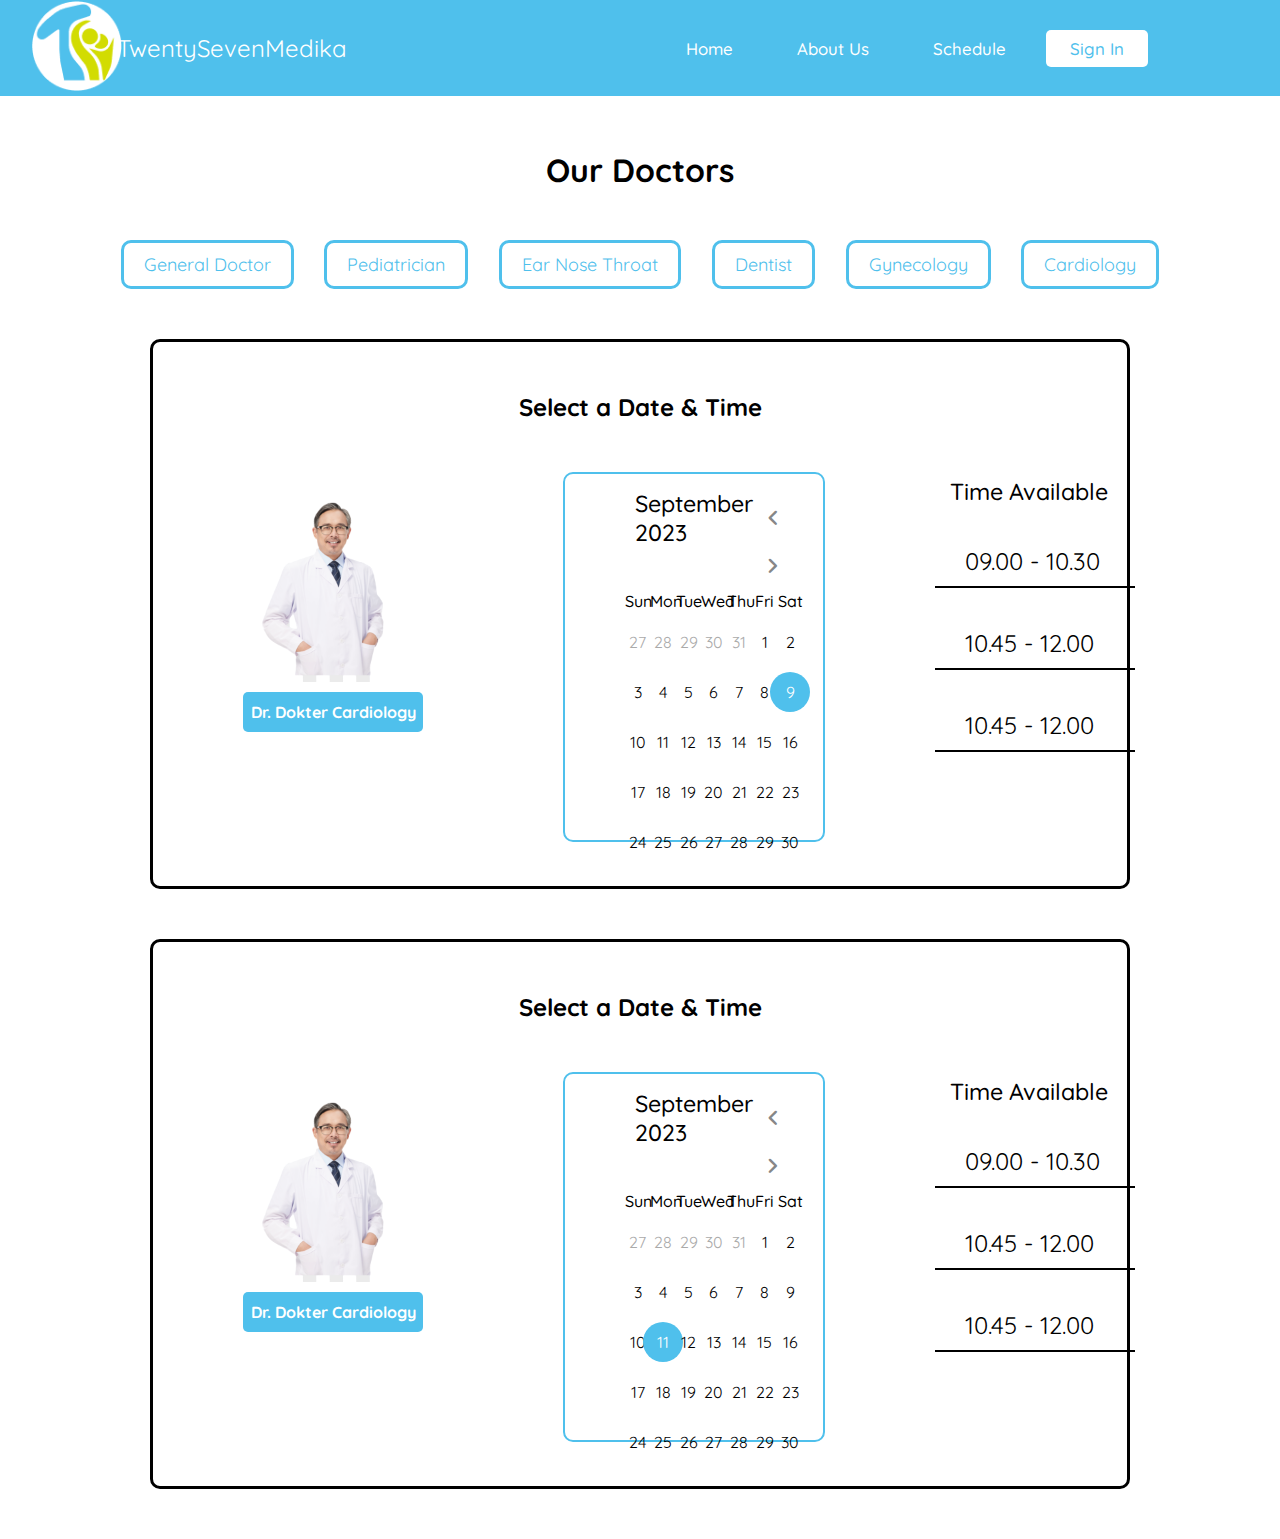
<file: page-dua-belum-responsive/page-dua-cardiology.html>
<!DOCTYPE html>
<html lang="en">
  <head>
    <meta charset="UTF-8" />
    <meta name="viewport" content="width=device-width, initial-scale=1.0" />
    <title>Twenty Seven Medika</title>
    <link rel="stylesheet" href="css/style.css" />
    <link rel="stylesheet" href="https://fonts.googleapis.com/css2?family=Material+Symbols+Rounded:opsz,wght,FILL,GRAD@20..48,100..700,0..1,-50..200" />
    <link rel="icon" href="assets/icon-web.ico" />
  </head>
  <body>
    <header class="navbar-container">
      <div class="logo">
        <img src="assets/logo-twentysevenmedika.png" alt="Dicoding Indonesia" />
      </div>
      <div class="nama-company">
        <p class="paragraf-nama">TwentySevenMedika</p>
      </div>
      <nav class="nav-list">
        <ul>
          <li><a href="page-dua-general-doctor.html">Home</a></li>
          <li><a href="#">About Us</a></li>
          <li><a href="#">Schedule</a></li>
          <li><a href="#" class="masuk">Sign In</a></li>
        </ul>
      </nav>
    </header>

    <main class="main-content">
      <h1 class="dokter-kita">Our Doctors</h1>
      <div class="kategori-dokter">
        <ul class="styling-kategori-dokter">
          <li class="tambah-border">
            <a href="page-dua-general-doctor.html">General Doctor</a>
          </li>
          <li class="tambah-border">
            <a href="page-dua-pediatrician.html">Pediatrician</a>
          </li>
          <li class="tambah-border">
            <a href="page-dua-ear-nose-throat.html"> Ear Nose Throat </a>
          </li>
          <li class="tambah-border">
            <a href="page-dua-dentist.html"> Dentist </a>
          </li>
          <li class="tambah-border">
            <a href="page-dua-gynecology.html"> Gynecology </a>
          </li>
          <li class="tambah-border">
            <a href="page-dua-cardiology.html"> Cardiology </a>
          </li>
        </ul>
      </div>
      <div class="kalender">
        <div class="content-satu">
          <h2 class="tanggal-waktu-pertama">Select a Date & Time</h2>
          <div class="content-satu">
            <div class="pic-name-dokter">
              <div class="only-pic-name">
                <img class="ukuran-dokter-satu" src="assets/dokter-cardiology.png" alt="dokter dokter" />
                <span class="nama-dokter-satu"> Dr. Dokter Cardiology </span>
              </div>
              <div class="wrapper">
                <header>
                  <p class="current-date">September 2023</p>
                  <div class="icons">
                    <span class="material-symbols-rounded">chevron_left</span>
                    <span class="material-symbols-rounded">chevron_right</span>
                  </div>
                </header>
                <div class="calendar">
                  <ul class="weeks">
                    <li>Sun</li>
                    <li>Mon</li>
                    <li>Tue</li>
                    <li>Wed</li>
                    <li>Thu</li>
                    <li>Fri</li>
                    <li>Sat</li>
                  </ul>
                  <ul class="days">
                    <li class="inactive">27</li>
                    <li class="inactive">28</li>
                    <li class="inactive">29</li>
                    <li class="inactive">30</li>
                    <li class="inactive">31</li>
                    <li>1</li>
                    <li>2</li>
                    <li>3</li>
                    <li>4</li>
                    <li>5</li>
                    <li>6</li>
                    <li>7</li>
                    <li>8</li>
                    <li class="active">9</li>
                    <li>10</li>
                    <li>11</li>
                    <li>12</li>
                    <li>13</li>
                    <li>14</li>
                    <li>15</li>
                    <li>16</li>
                    <li>17</li>
                    <li>18</li>
                    <li>19</li>
                    <li>20</li>
                    <li>21</li>
                    <li>22</li>
                    <li>23</li>
                    <li>24</li>
                    <li>25</li>
                    <li>26</li>
                    <li>27</li>
                    <li>28</li>
                    <li>29</li>
                    <li>30</li>
                  </ul>
                </div>
              </div>
              <div class="list-time-available">
                <header>
                  <p class="title-time-available">Time Available</p>
                </header>
                <ul class="list-time-ready">
                  <li class="list-time-alignment">
                    <a href="#">09.00 - 10.30</a>
                    <span class="garis-bawah-available"></span>
                  </li>
                  <li class="list-time-alignment">
                    <a href="#">10.45 - 12.00</a>
                    <span class="garis-bawah-available"></span>
                  </li>
                  <li class="list-time-alignment">
                    <a href="#">10.45 - 12.00</a>
                    <span class="garis-bawah-available"></span>
                  </li>
                </ul>
              </div>
            </div>
          </div>
        </div>
      </div>
      <div class="kalender">
        <div class="content-satu">
          <h2 class="tanggal-waktu-pertama">Select a Date & Time</h2>
          <div class="content-satu">
            <div class="pic-name-dokter">
              <div class="only-pic-name">
                <img class="ukuran-dokter-satu" src="assets/dokter-cardiology.png" alt="dokter dokter" />
                <span class="nama-dokter-satu"> Dr. Dokter Cardiology </span>
              </div>
              <div class="wrapper">
                <header>
                  <p class="current-date">September 2023</p>
                  <div class="icons">
                    <span class="material-symbols-rounded">chevron_left</span>
                    <span class="material-symbols-rounded">chevron_right</span>
                  </div>
                </header>
                <div class="calendar">
                  <ul class="weeks">
                    <li>Sun</li>
                    <li>Mon</li>
                    <li>Tue</li>
                    <li>Wed</li>
                    <li>Thu</li>
                    <li>Fri</li>
                    <li>Sat</li>
                  </ul>
                  <ul class="days">
                    <li class="inactive">27</li>
                    <li class="inactive">28</li>
                    <li class="inactive">29</li>
                    <li class="inactive">30</li>
                    <li class="inactive">31</li>
                    <li>1</li>
                    <li>2</li>
                    <li>3</li>
                    <li>4</li>
                    <li>5</li>
                    <li>6</li>
                    <li>7</li>
                    <li>8</li>
                    <li>9</li>
                    <li>10</li>
                    <li class="active">11</li>
                    <li>12</li>
                    <li>13</li>
                    <li>14</li>
                    <li>15</li>
                    <li>16</li>
                    <li>17</li>
                    <li>18</li>
                    <li>19</li>
                    <li>20</li>
                    <li>21</li>
                    <li>22</li>
                    <li>23</li>
                    <li>24</li>
                    <li>25</li>
                    <li>26</li>
                    <li>27</li>
                    <li>28</li>
                    <li>29</li>
                    <li>30</li>
                  </ul>
                </div>
              </div>
              <div class="list-time-available">
                <header>
                  <p class="title-time-available">Time Available</p>
                </header>
                <ul class="list-time-ready">
                  <li class="list-time-alignment">
                    <a href="#">09.00 - 10.30</a>
                    <span class="garis-bawah-available"></span>
                  </li>
                  <li class="list-time-alignment">
                    <a href="#">10.45 - 12.00</a>
                    <span class="garis-bawah-available"></span>
                  </li>
                  <li class="list-time-alignment">
                    <a href="#">10.45 - 12.00</a>
                    <span class="garis-bawah-available"></span>
                  </li>
                </ul>
              </div>
            </div>
          </div>
        </div>
      </div>
    </main>
    <!-- <script src="js/script.js"></script> -->
  </body>
</html>
</file>
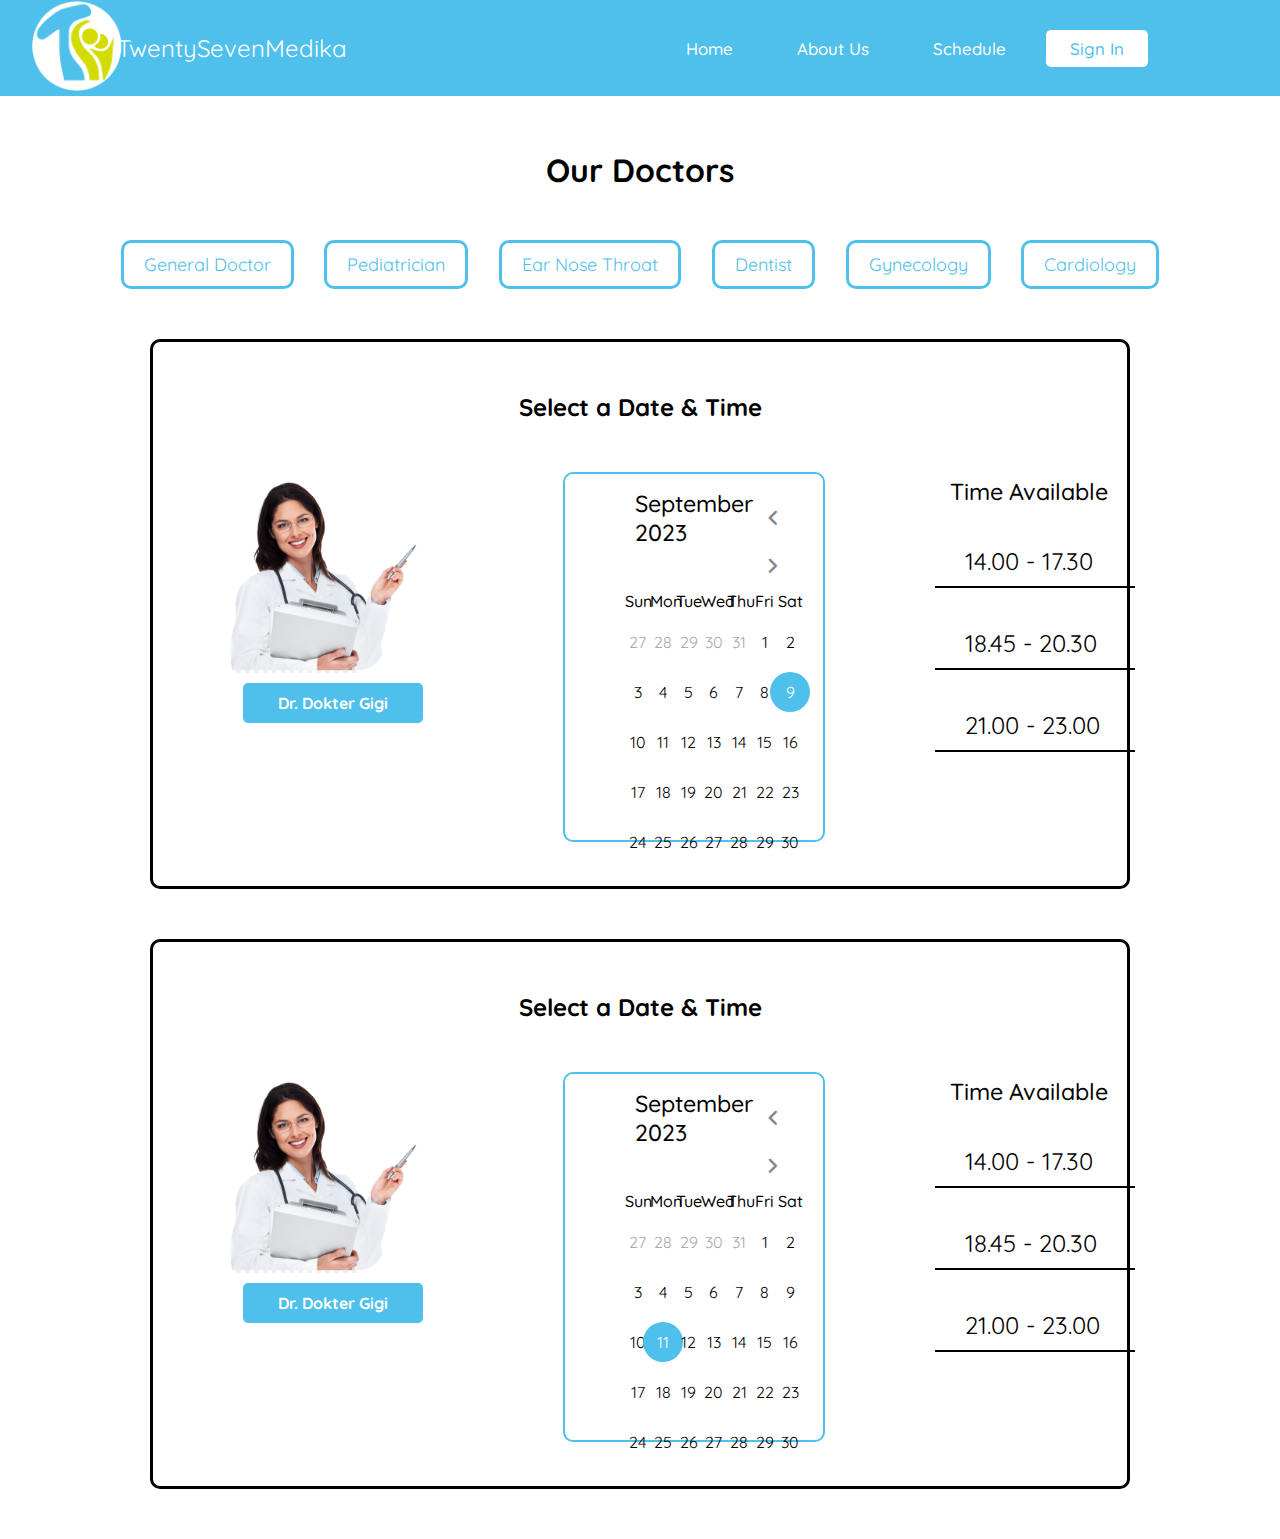
<file: page-dua-belum-responsive/page-dua-dentist.html>
<!DOCTYPE html>
<html lang="en">
  <head>
    <meta charset="UTF-8" />
    <meta name="viewport" content="width=device-width, initial-scale=1.0" />
    <title>Twenty Seven Medika</title>
    <link rel="stylesheet" href="css/style.css" />
    <link rel="stylesheet" href="https://fonts.googleapis.com/css2?family=Material+Symbols+Rounded:opsz,wght,FILL,GRAD@20..48,100..700,0..1,-50..200" />
    <link rel="icon" href="assets/icon-web.ico" />
  </head>
  <body>
    <header class="navbar-container">
      <div class="logo">
        <img src="assets/logo-twentysevenmedika.png" alt="Dicoding Indonesia" />
      </div>
      <div class="nama-company">
        <p class="paragraf-nama">TwentySevenMedika</p>
      </div>
      <nav class="nav-list">
        <ul>
          <li><a href="page-dua-general-doctor.html">Home</a></li>
          <li><a href="#">About Us</a></li>
          <li><a href="#">Schedule</a></li>
          <li><a href="#" class="masuk">Sign In</a></li>
        </ul>
      </nav>
    </header>

    <main class="main-content">
      <h1 class="dokter-kita">Our Doctors</h1>
      <div class="kategori-dokter">
        <ul class="styling-kategori-dokter">
          <li class="tambah-border">
            <a href="page-dua-general-doctor.html">General Doctor</a>
          </li>
          <li class="tambah-border">
            <a href="page-dua-pediatrician.html">Pediatrician</a>
          </li>
          <li class="tambah-border">
            <a href="page-dua-ear-nose-throat.html"> Ear Nose Throat </a>
          </li>
          <li class="tambah-border">
            <a href="page-dua-dentist.html"> Dentist </a>
          </li>
          <li class="tambah-border">
            <a href="page-dua-gynecology.html"> Gynecology </a>
          </li>
          <li class="tambah-border">
            <a href="page-dua-cardiology.html"> Cardiology </a>
          </li>
        </ul>
      </div>
      <div class="kalender">
        <div class="content-satu">
          <h2 class="tanggal-waktu-pertama">Select a Date & Time</h2>
          <div class="content-satu">
            <div class="pic-name-dokter">
              <div class="only-pic-name">
                <img class="ukuran-dokter-satu" src="assets/dokter-dentist.png" alt="dokter dokter" />
                <span class="nama-dokter-satu"> Dr. Dokter Gigi </span>
              </div>
              <div class="wrapper">
                <header>
                  <p class="current-date">September 2023</p>
                  <div class="icons">
                    <span class="material-symbols-rounded">chevron_left</span>
                    <span class="material-symbols-rounded">chevron_right</span>
                  </div>
                </header>
                <div class="calendar">
                  <ul class="weeks">
                    <li>Sun</li>
                    <li>Mon</li>
                    <li>Tue</li>
                    <li>Wed</li>
                    <li>Thu</li>
                    <li>Fri</li>
                    <li>Sat</li>
                  </ul>
                  <ul class="days">
                    <li class="inactive">27</li>
                    <li class="inactive">28</li>
                    <li class="inactive">29</li>
                    <li class="inactive">30</li>
                    <li class="inactive">31</li>
                    <li>1</li>
                    <li>2</li>
                    <li>3</li>
                    <li>4</li>
                    <li>5</li>
                    <li>6</li>
                    <li>7</li>
                    <li>8</li>
                    <li class="active">9</li>
                    <li>10</li>
                    <li>11</li>
                    <li>12</li>
                    <li>13</li>
                    <li>14</li>
                    <li>15</li>
                    <li>16</li>
                    <li>17</li>
                    <li>18</li>
                    <li>19</li>
                    <li>20</li>
                    <li>21</li>
                    <li>22</li>
                    <li>23</li>
                    <li>24</li>
                    <li>25</li>
                    <li>26</li>
                    <li>27</li>
                    <li>28</li>
                    <li>29</li>
                    <li>30</li>
                  </ul>
                </div>
              </div>
              <div class="list-time-available">
                <header>
                  <p class="title-time-available">Time Available</p>
                </header>
                <ul class="list-time-ready">
                  <li class="list-time-alignment">
                    <a href="#">14.00 - 17.30</a>
                    <span class="garis-bawah-available"></span>
                  </li>
                  <li class="list-time-alignment">
                    <a href="#">18.45 - 20.30</a>
                    <span class="garis-bawah-available"></span>
                  </li>
                  <li class="list-time-alignment">
                    <a href="#">21.00 - 23.00</a>
                    <span class="garis-bawah-available"></span>
                  </li>
                </ul>
              </div>
            </div>
          </div>
        </div>
      </div>
      <div class="kalender">
        <div class="content-satu">
          <h2 class="tanggal-waktu-pertama">Select a Date & Time</h2>
          <div class="content-satu">
            <div class="pic-name-dokter">
              <div class="only-pic-name">
                <img class="ukuran-dokter-satu" src="assets/dokter-dentist.png" alt="dokter dokter" />
                <span class="nama-dokter-satu"> Dr. Dokter Gigi </span>
              </div>
              <div class="wrapper">
                <header>
                  <p class="current-date">September 2023</p>
                  <div class="icons">
                    <span class="material-symbols-rounded">chevron_left</span>
                    <span class="material-symbols-rounded">chevron_right</span>
                  </div>
                </header>
                <div class="calendar">
                  <ul class="weeks">
                    <li>Sun</li>
                    <li>Mon</li>
                    <li>Tue</li>
                    <li>Wed</li>
                    <li>Thu</li>
                    <li>Fri</li>
                    <li>Sat</li>
                  </ul>
                  <ul class="days">
                    <li class="inactive">27</li>
                    <li class="inactive">28</li>
                    <li class="inactive">29</li>
                    <li class="inactive">30</li>
                    <li class="inactive">31</li>
                    <li>1</li>
                    <li>2</li>
                    <li>3</li>
                    <li>4</li>
                    <li>5</li>
                    <li>6</li>
                    <li>7</li>
                    <li>8</li>
                    <li>9</li>
                    <li>10</li>
                    <li class="active">11</li>
                    <li>12</li>
                    <li>13</li>
                    <li>14</li>
                    <li>15</li>
                    <li>16</li>
                    <li>17</li>
                    <li>18</li>
                    <li>19</li>
                    <li>20</li>
                    <li>21</li>
                    <li>22</li>
                    <li>23</li>
                    <li>24</li>
                    <li>25</li>
                    <li>26</li>
                    <li>27</li>
                    <li>28</li>
                    <li>29</li>
                    <li>30</li>
                  </ul>
                </div>
              </div>
              <div class="list-time-available">
                <header>
                  <p class="title-time-available">Time Available</p>
                </header>
                <ul class="list-time-ready">
                  <li class="list-time-alignment">
                    <a href="#">14.00 - 17.30</a>
                    <span class="garis-bawah-available"></span>
                  </li>
                  <li class="list-time-alignment">
                    <a href="#">18.45 - 20.30</a>
                    <span class="garis-bawah-available"></span>
                  </li>
                  <li class="list-time-alignment">
                    <a href="#">21.00 - 23.00</a>
                    <span class="garis-bawah-available"></span>
                  </li>
                </ul>
              </div>
            </div>
          </div>
        </div>
      </div>
    </main>
    <!-- <script src="js/script.js"></script> -->
  </body>
</html>
</file>
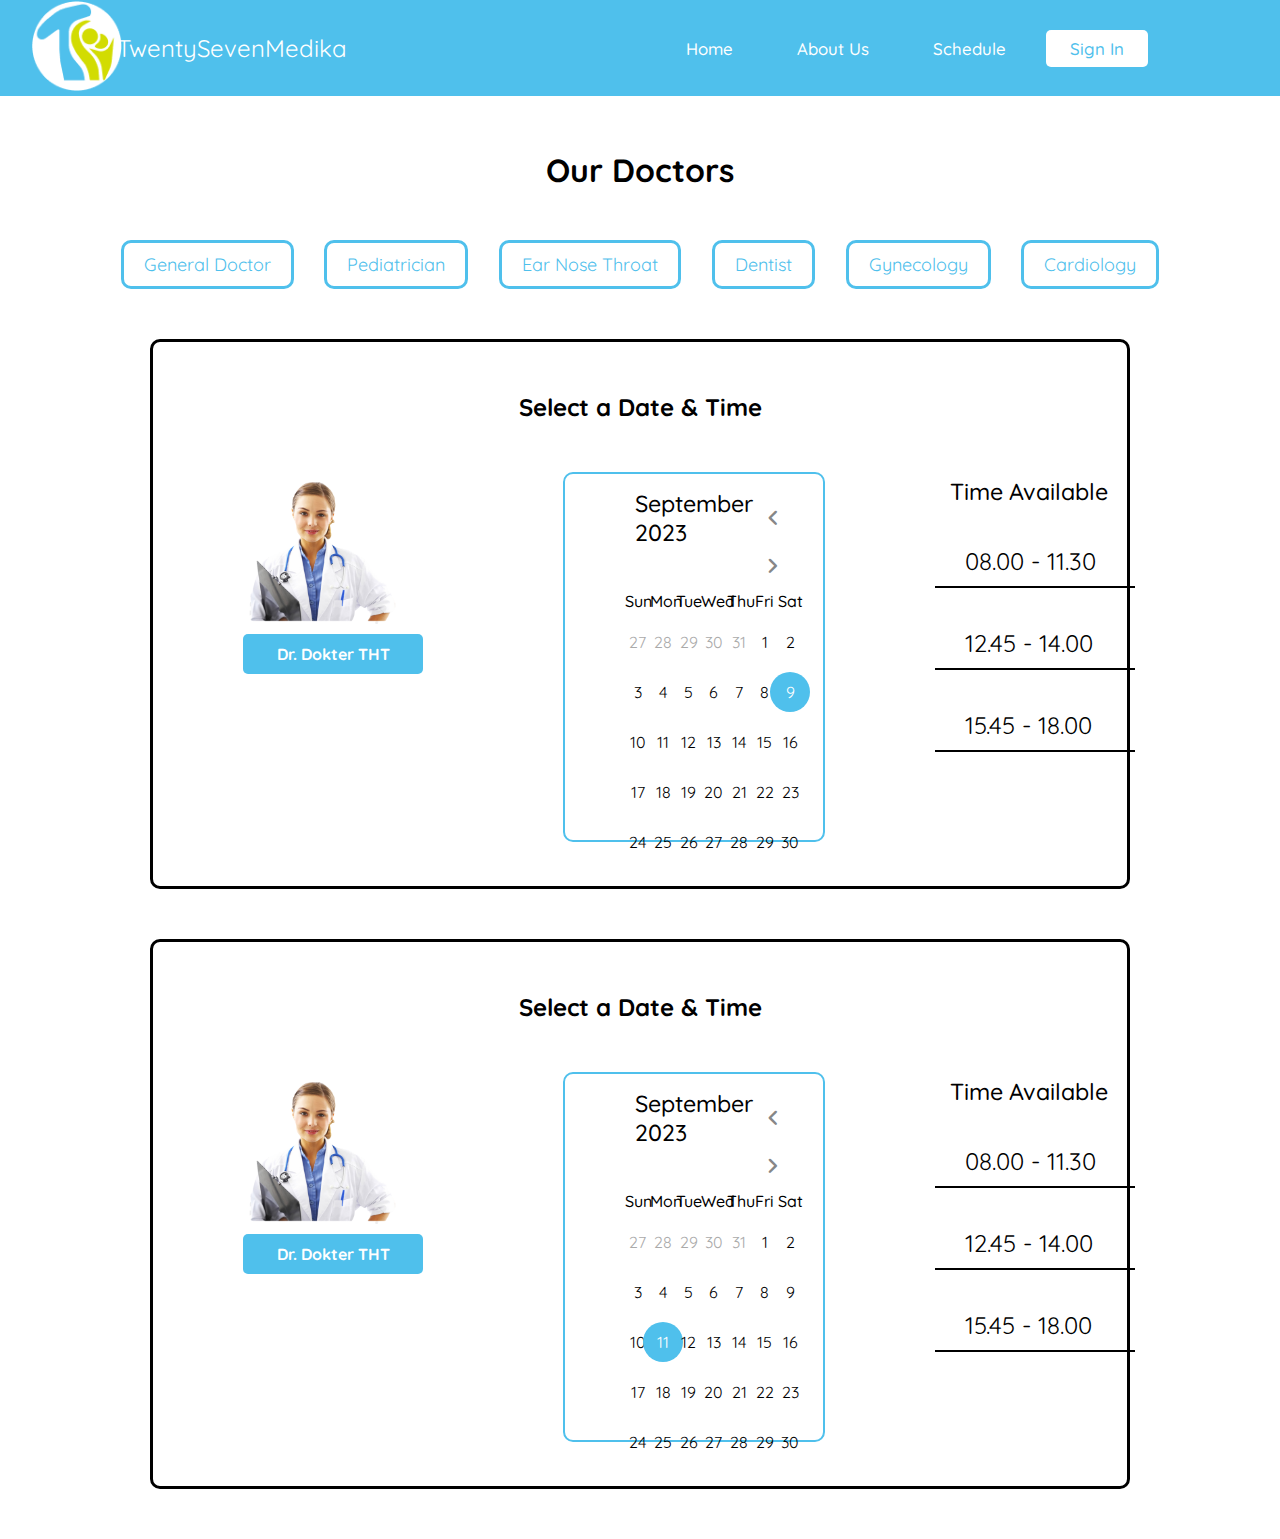
<file: page-dua-belum-responsive/page-dua-ear-nose-throat.html>
<!DOCTYPE html>
<html lang="en">
  <head>
    <meta charset="UTF-8" />
    <meta name="viewport" content="width=device-width, initial-scale=1.0" />
    <title>Twenty Seven Medika</title>
    <link rel="stylesheet" href="css/style.css" />
    <link rel="stylesheet" href="https://fonts.googleapis.com/css2?family=Material+Symbols+Rounded:opsz,wght,FILL,GRAD@20..48,100..700,0..1,-50..200" />
    <link rel="icon" href="assets/icon-web.ico" />
  </head>
  <body>
    <header class="navbar-container">
      <div class="logo">
        <img src="assets/logo-twentysevenmedika.png" alt="Dicoding Indonesia" />
      </div>
      <div class="nama-company">
        <p class="paragraf-nama">TwentySevenMedika</p>
      </div>
      <nav class="nav-list">
        <ul>
          <li><a href="page-dua-general-doctor.html">Home</a></li>
          <li><a href="#">About Us</a></li>
          <li><a href="#">Schedule</a></li>
          <li><a href="#" class="masuk">Sign In</a></li>
        </ul>
      </nav>
    </header>

    <main class="main-content">
      <h1 class="dokter-kita">Our Doctors</h1>
      <div class="kategori-dokter">
        <ul class="styling-kategori-dokter">
          <li class="tambah-border">
            <a href="page-dua-general-doctor.html">General Doctor</a>
          </li>
          <li class="tambah-border">
            <a href="page-dua-pediatrician.html">Pediatrician</a>
          </li>
          <li class="tambah-border">
            <a href="page-dua-ear-nose-throat.html"> Ear Nose Throat </a>
          </li>
          <li class="tambah-border">
            <a href="page-dua-dentist.html"> Dentist </a>
          </li>
          <li class="tambah-border">
            <a href="page-dua-gynecology.html"> Gynecology </a>
          </li>
          <li class="tambah-border">
            <a href="page-dua-cardiology.html"> Cardiology </a>
          </li>
        </ul>
      </div>
      <div class="kalender">
        <div class="content-satu">
          <h2 class="tanggal-waktu-pertama">Select a Date & Time</h2>
          <div class="content-satu">
            <div class="pic-name-dokter">
              <div class="only-pic-name">
                <img class="ukuran-dokter-satu" src="assets/keperluan-dokter-ear-nose-throat.png" alt="dokter dokter" />
                <span class="nama-dokter-satu"> Dr. Dokter THT </span>
              </div>
              <div class="wrapper">
                <header>
                  <p class="current-date">September 2023</p>
                  <div class="icons">
                    <span class="material-symbols-rounded">chevron_left</span>
                    <span class="material-symbols-rounded">chevron_right</span>
                  </div>
                </header>
                <div class="calendar">
                  <ul class="weeks">
                    <li>Sun</li>
                    <li>Mon</li>
                    <li>Tue</li>
                    <li>Wed</li>
                    <li>Thu</li>
                    <li>Fri</li>
                    <li>Sat</li>
                  </ul>
                  <ul class="days">
                    <li class="inactive">27</li>
                    <li class="inactive">28</li>
                    <li class="inactive">29</li>
                    <li class="inactive">30</li>
                    <li class="inactive">31</li>
                    <li>1</li>
                    <li>2</li>
                    <li>3</li>
                    <li>4</li>
                    <li>5</li>
                    <li>6</li>
                    <li>7</li>
                    <li>8</li>
                    <li class="active">9</li>
                    <li>10</li>
                    <li>11</li>
                    <li>12</li>
                    <li>13</li>
                    <li>14</li>
                    <li>15</li>
                    <li>16</li>
                    <li>17</li>
                    <li>18</li>
                    <li>19</li>
                    <li>20</li>
                    <li>21</li>
                    <li>22</li>
                    <li>23</li>
                    <li>24</li>
                    <li>25</li>
                    <li>26</li>
                    <li>27</li>
                    <li>28</li>
                    <li>29</li>
                    <li>30</li>
                  </ul>
                </div>
              </div>
              <div class="list-time-available">
                <header>
                  <p class="title-time-available">Time Available</p>
                </header>
                <ul class="list-time-ready">
                  <li class="list-time-alignment">
                    <a href="#">08.00 - 11.30</a>
                    <span class="garis-bawah-available"></span>
                  </li>
                  <li class="list-time-alignment">
                    <a href="#">12.45 - 14.00</a>
                    <span class="garis-bawah-available"></span>
                  </li>
                  <li class="list-time-alignment">
                    <a href="#">15.45 - 18.00</a>
                    <span class="garis-bawah-available"></span>
                  </li>
                </ul>
              </div>
            </div>
          </div>
        </div>
      </div>
      <div class="kalender">
        <div class="content-satu">
          <h2 class="tanggal-waktu-pertama">Select a Date & Time</h2>
          <div class="content-satu">
            <div class="pic-name-dokter">
              <div class="only-pic-name">
                <img class="ukuran-dokter-satu" src="assets/keperluan-dokter-ear-nose-throat.png" alt="dokter dokter" />
                <span class="nama-dokter-satu"> Dr. Dokter THT </span>
              </div>
              <div class="wrapper">
                <header>
                  <p class="current-date">September 2023</p>
                  <div class="icons">
                    <span class="material-symbols-rounded">chevron_left</span>
                    <span class="material-symbols-rounded">chevron_right</span>
                  </div>
                </header>
                <div class="calendar">
                  <ul class="weeks">
                    <li>Sun</li>
                    <li>Mon</li>
                    <li>Tue</li>
                    <li>Wed</li>
                    <li>Thu</li>
                    <li>Fri</li>
                    <li>Sat</li>
                  </ul>
                  <ul class="days">
                    <li class="inactive">27</li>
                    <li class="inactive">28</li>
                    <li class="inactive">29</li>
                    <li class="inactive">30</li>
                    <li class="inactive">31</li>
                    <li>1</li>
                    <li>2</li>
                    <li>3</li>
                    <li>4</li>
                    <li>5</li>
                    <li>6</li>
                    <li>7</li>
                    <li>8</li>
                    <li>9</li>
                    <li>10</li>
                    <li class="active">11</li>
                    <li>12</li>
                    <li>13</li>
                    <li>14</li>
                    <li>15</li>
                    <li>16</li>
                    <li>17</li>
                    <li>18</li>
                    <li>19</li>
                    <li>20</li>
                    <li>21</li>
                    <li>22</li>
                    <li>23</li>
                    <li>24</li>
                    <li>25</li>
                    <li>26</li>
                    <li>27</li>
                    <li>28</li>
                    <li>29</li>
                    <li>30</li>
                  </ul>
                </div>
              </div>
              <div class="list-time-available">
                <header>
                  <p class="title-time-available">Time Available</p>
                </header>
                <ul class="list-time-ready">
                  <li class="list-time-alignment">
                    <a href="#">08.00 - 11.30</a>
                    <span class="garis-bawah-available"></span>
                  </li>
                  <li class="list-time-alignment">
                    <a href="#">12.45 - 14.00</a>
                    <span class="garis-bawah-available"></span>
                  </li>
                  <li class="list-time-alignment">
                    <a href="#">15.45 - 18.00</a>
                    <span class="garis-bawah-available"></span>
                  </li>
                </ul>
              </div>
            </div>
          </div>
        </div>
      </div>
    </main>
    <!-- <script src="js/script.js"></script> -->
  </body>
</html>
</file>
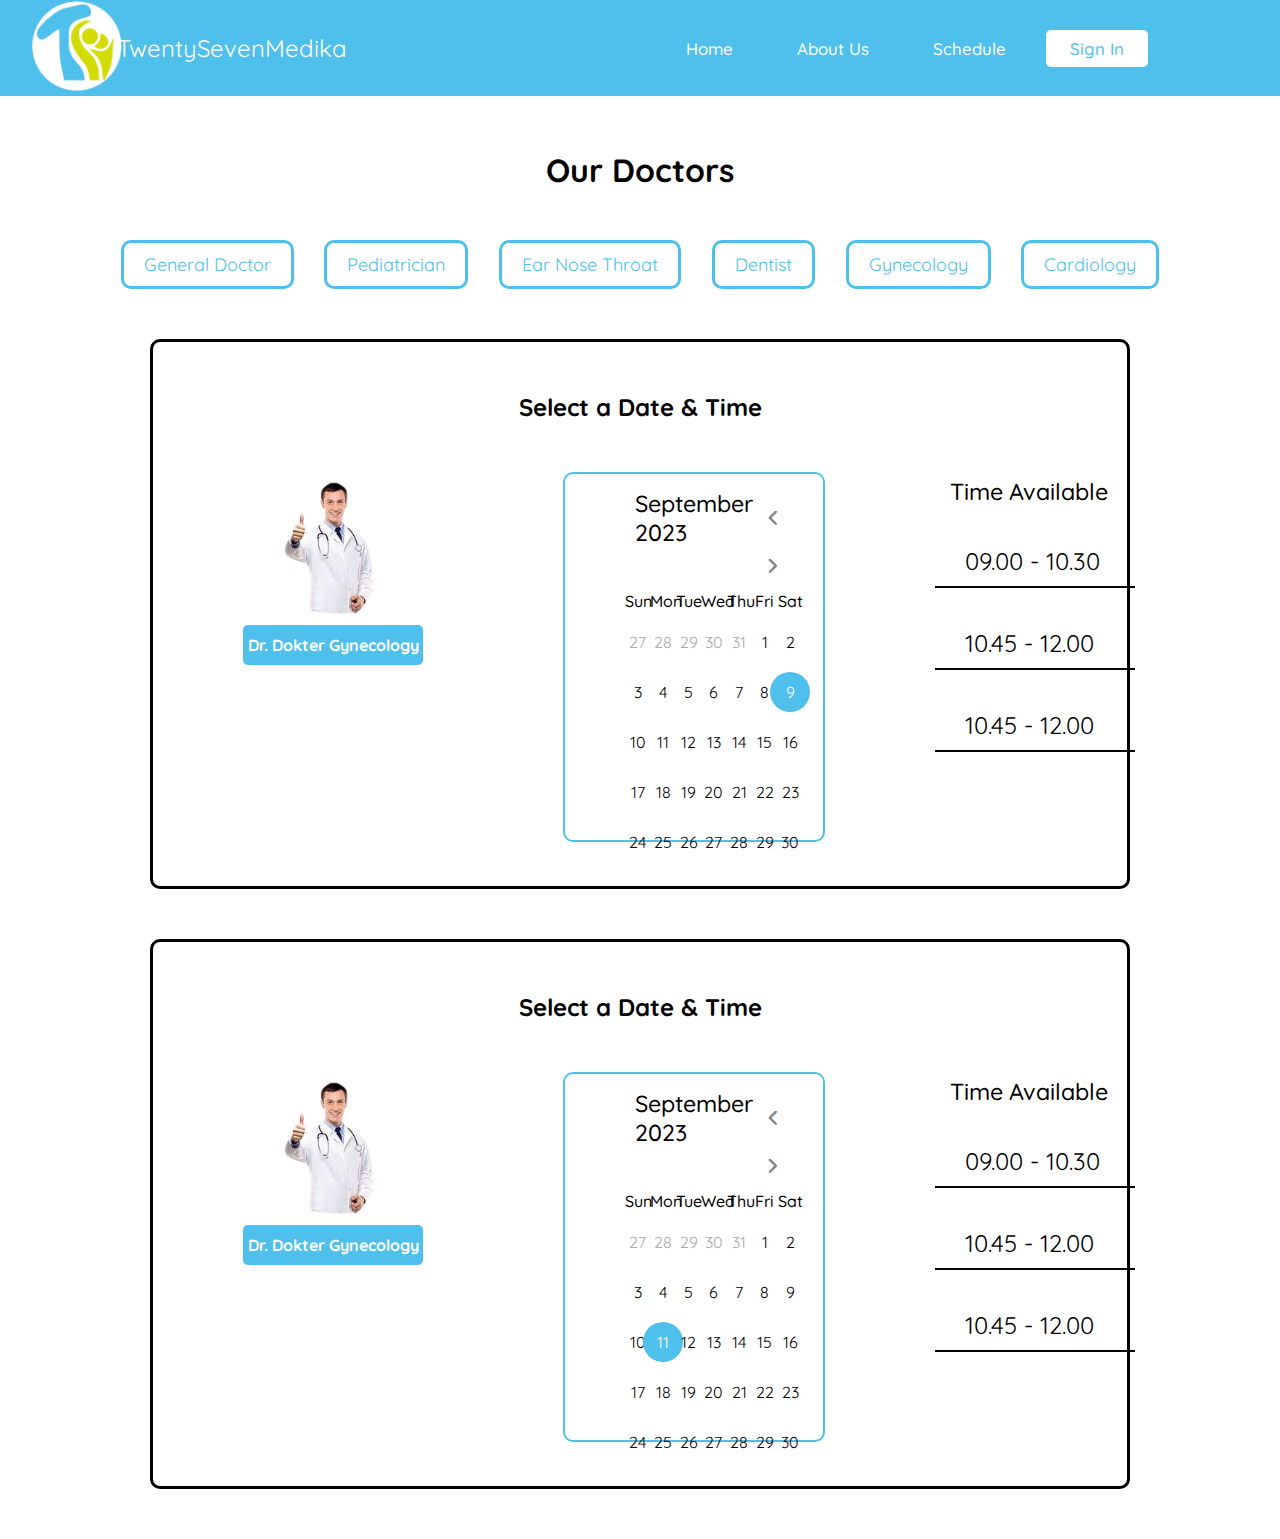
<file: page-dua-belum-responsive/page-dua-gynecology.html>
<!DOCTYPE html>
<html lang="en">
  <head>
    <meta charset="UTF-8" />
    <meta name="viewport" content="width=device-width, initial-scale=1.0" />
    <title>Twenty Seven Medika</title>
    <link rel="stylesheet" href="css/style.css" />
    <link rel="stylesheet" href="https://fonts.googleapis.com/css2?family=Material+Symbols+Rounded:opsz,wght,FILL,GRAD@20..48,100..700,0..1,-50..200" />
    <link rel="icon" href="assets/icon-web.ico" />
  </head>
  <body>
    <header class="navbar-container">
      <div class="logo">
        <img src="assets/logo-twentysevenmedika.png" alt="Dicoding Indonesia" />
      </div>
      <div class="nama-company">
        <p class="paragraf-nama">TwentySevenMedika</p>
      </div>
      <nav class="nav-list">
        <ul>
          <li><a href="page-dua-general-doctor.html">Home</a></li>
          <li><a href="#">About Us</a></li>
          <li><a href="#">Schedule</a></li>
          <li><a href="#" class="masuk">Sign In</a></li>
        </ul>
      </nav>
    </header>

    <main class="main-content">
      <h1 class="dokter-kita">Our Doctors</h1>
      <div class="kategori-dokter">
        <ul class="styling-kategori-dokter">
          <li class="tambah-border">
            <a href="page-dua-general-doctor.html">General Doctor</a>
          </li>
          <li class="tambah-border">
            <a href="page-dua-pediatrician.html">Pediatrician</a>
          </li>
          <li class="tambah-border">
            <a href="page-dua-ear-nose-throat.html"> Ear Nose Throat </a>
          </li>
          <li class="tambah-border">
            <a href="page-dua-dentist.html"> Dentist </a>
          </li>
          <li class="tambah-border">
            <a href="page-dua-gynecology.html"> Gynecology </a>
          </li>
          <li class="tambah-border">
            <a href="page-dua-cardiology.html"> Cardiology </a>
          </li>
        </ul>
      </div>
      <div class="kalender">
        <div class="content-satu">
          <h2 class="tanggal-waktu-pertama">Select a Date & Time</h2>
          <div class="content-satu">
            <div class="pic-name-dokter">
              <div class="only-pic-name">
                <img class="ukuran-dokter-satu" src="assets/keperluan-dokter-gynecology.png" alt="dokter dokter" />
                <span class="nama-dokter-satu"> Dr. Dokter Gynecology </span>
              </div>
              <div class="wrapper">
                <header>
                  <p class="current-date">September 2023</p>
                  <div class="icons">
                    <span class="material-symbols-rounded">chevron_left</span>
                    <span class="material-symbols-rounded">chevron_right</span>
                  </div>
                </header>
                <div class="calendar">
                  <ul class="weeks">
                    <li>Sun</li>
                    <li>Mon</li>
                    <li>Tue</li>
                    <li>Wed</li>
                    <li>Thu</li>
                    <li>Fri</li>
                    <li>Sat</li>
                  </ul>
                  <ul class="days">
                    <li class="inactive">27</li>
                    <li class="inactive">28</li>
                    <li class="inactive">29</li>
                    <li class="inactive">30</li>
                    <li class="inactive">31</li>
                    <li>1</li>
                    <li>2</li>
                    <li>3</li>
                    <li>4</li>
                    <li>5</li>
                    <li>6</li>
                    <li>7</li>
                    <li>8</li>
                    <li class="active">9</li>
                    <li>10</li>
                    <li>11</li>
                    <li>12</li>
                    <li>13</li>
                    <li>14</li>
                    <li>15</li>
                    <li>16</li>
                    <li>17</li>
                    <li>18</li>
                    <li>19</li>
                    <li>20</li>
                    <li>21</li>
                    <li>22</li>
                    <li>23</li>
                    <li>24</li>
                    <li>25</li>
                    <li>26</li>
                    <li>27</li>
                    <li>28</li>
                    <li>29</li>
                    <li>30</li>
                  </ul>
                </div>
              </div>
              <div class="list-time-available">
                <header>
                  <p class="title-time-available">Time Available</p>
                </header>
                <ul class="list-time-ready">
                  <li class="list-time-alignment">
                    <a href="#">09.00 - 10.30</a>
                    <span class="garis-bawah-available"></span>
                  </li>
                  <li class="list-time-alignment">
                    <a href="#">10.45 - 12.00</a>
                    <span class="garis-bawah-available"></span>
                  </li>
                  <li class="list-time-alignment">
                    <a href="#">10.45 - 12.00</a>
                    <span class="garis-bawah-available"></span>
                  </li>
                </ul>
              </div>
            </div>
          </div>
        </div>
      </div>
      <div class="kalender">
        <div class="content-satu">
          <h2 class="tanggal-waktu-pertama">Select a Date & Time</h2>
          <div class="content-satu">
            <div class="pic-name-dokter">
              <div class="only-pic-name">
                <img class="ukuran-dokter-satu" src="assets/keperluan-dokter-gynecology.png" alt="dokter dokter" />
                <span class="nama-dokter-satu"> Dr. Dokter Gynecology </span>
              </div>
              <div class="wrapper">
                <header>
                  <p class="current-date">September 2023</p>
                  <div class="icons">
                    <span class="material-symbols-rounded">chevron_left</span>
                    <span class="material-symbols-rounded">chevron_right</span>
                  </div>
                </header>
                <div class="calendar">
                  <ul class="weeks">
                    <li>Sun</li>
                    <li>Mon</li>
                    <li>Tue</li>
                    <li>Wed</li>
                    <li>Thu</li>
                    <li>Fri</li>
                    <li>Sat</li>
                  </ul>
                  <ul class="days">
                    <li class="inactive">27</li>
                    <li class="inactive">28</li>
                    <li class="inactive">29</li>
                    <li class="inactive">30</li>
                    <li class="inactive">31</li>
                    <li>1</li>
                    <li>2</li>
                    <li>3</li>
                    <li>4</li>
                    <li>5</li>
                    <li>6</li>
                    <li>7</li>
                    <li>8</li>
                    <li>9</li>
                    <li>10</li>
                    <li class="active">11</li>
                    <li>12</li>
                    <li>13</li>
                    <li>14</li>
                    <li>15</li>
                    <li>16</li>
                    <li>17</li>
                    <li>18</li>
                    <li>19</li>
                    <li>20</li>
                    <li>21</li>
                    <li>22</li>
                    <li>23</li>
                    <li>24</li>
                    <li>25</li>
                    <li>26</li>
                    <li>27</li>
                    <li>28</li>
                    <li>29</li>
                    <li>30</li>
                  </ul>
                </div>
              </div>
              <div class="list-time-available">
                <header>
                  <p class="title-time-available">Time Available</p>
                </header>
                <ul class="list-time-ready">
                  <li class="list-time-alignment">
                    <a href="#">09.00 - 10.30</a>
                    <span class="garis-bawah-available"></span>
                  </li>
                  <li class="list-time-alignment">
                    <a href="#">10.45 - 12.00</a>
                    <span class="garis-bawah-available"></span>
                  </li>
                  <li class="list-time-alignment">
                    <a href="#">10.45 - 12.00</a>
                    <span class="garis-bawah-available"></span>
                  </li>
                </ul>
              </div>
            </div>
          </div>
        </div>
      </div>
    </main>
    <!-- <script src="js/script.js"></script> -->
  </body>
</html>
</file>
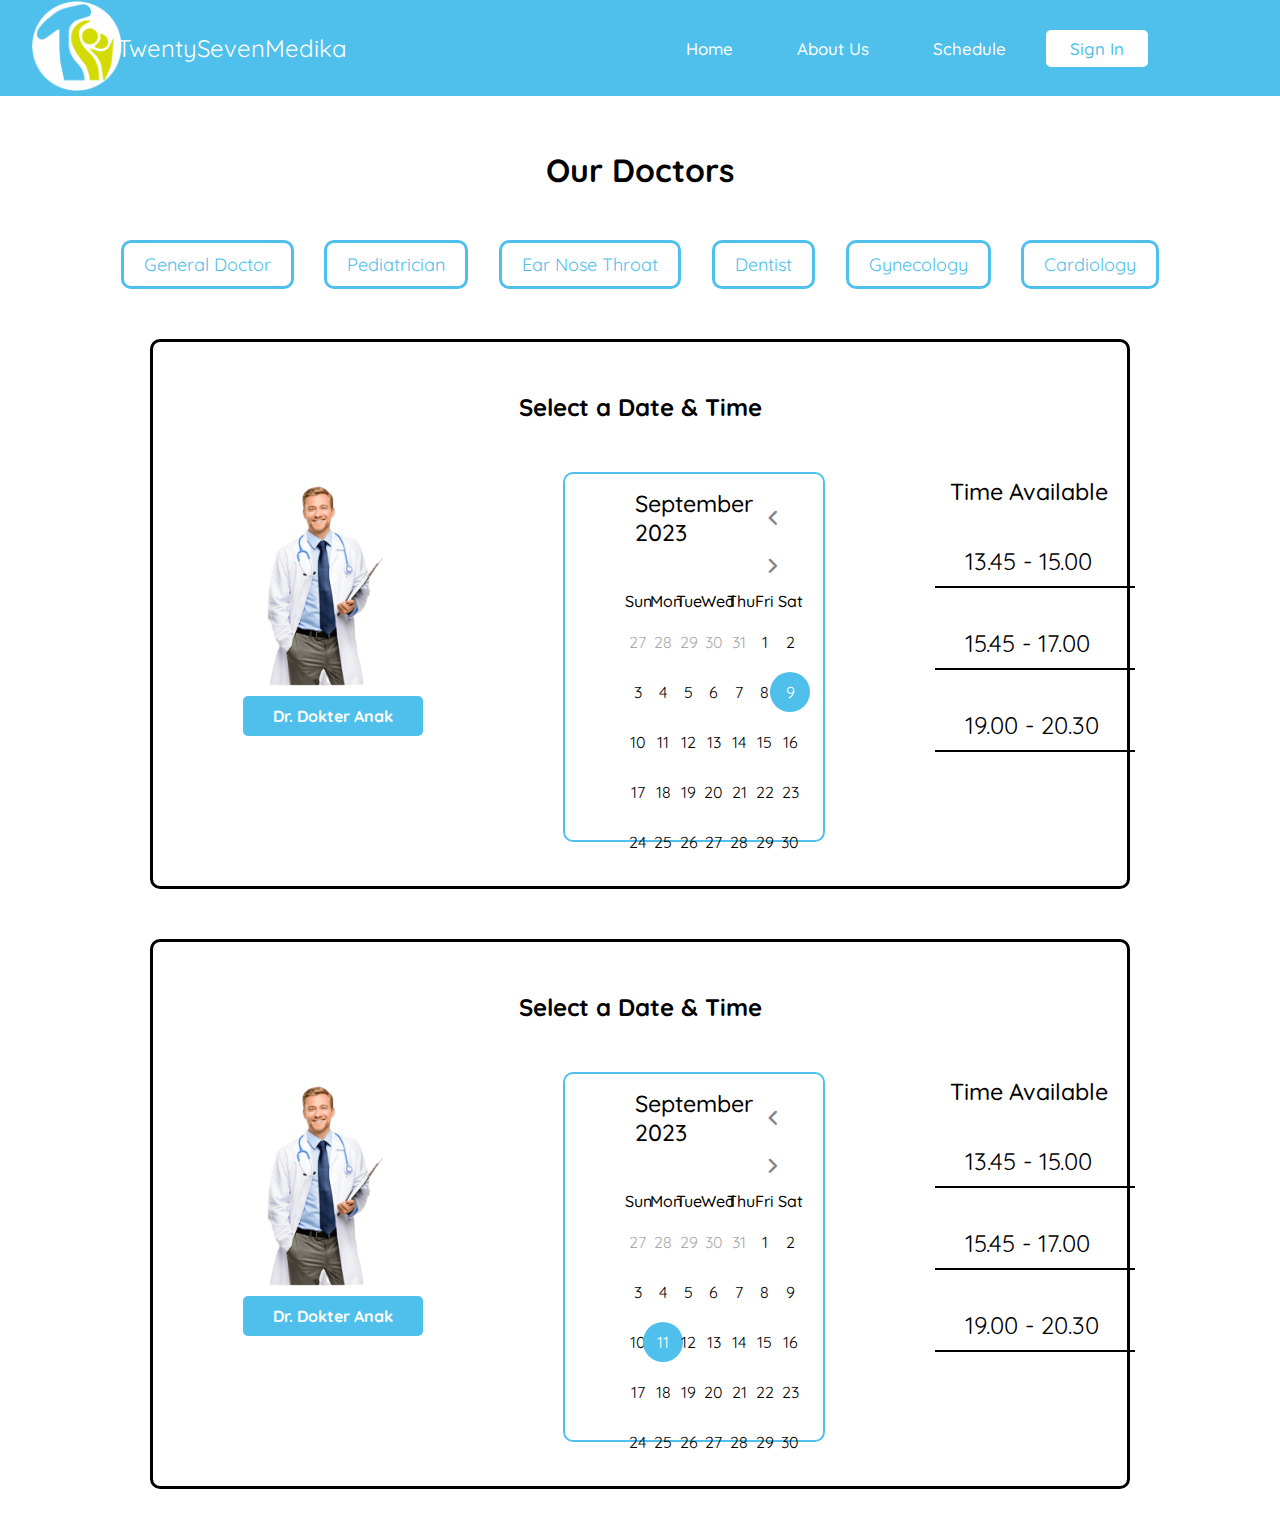
<file: page-dua-belum-responsive/page-dua-pediatrician.html>
<!DOCTYPE html>
<html lang="en">
  <head>
    <meta charset="UTF-8" />
    <meta name="viewport" content="width=device-width, initial-scale=1.0" />
    <title>Twenty Seven Medika</title>
    <link rel="stylesheet" href="css/style.css" />
    <link rel="stylesheet" href="https://fonts.googleapis.com/css2?family=Material+Symbols+Rounded:opsz,wght,FILL,GRAD@20..48,100..700,0..1,-50..200" />
    <link rel="icon" href="assets/icon-web.ico" />
  </head>
  <body>
    <header class="navbar-container">
      <div class="logo">
        <img src="assets/logo-twentysevenmedika.png" alt="Dicoding Indonesia" />
      </div>
      <div class="nama-company">
        <p class="paragraf-nama">TwentySevenMedika</p>
      </div>
      <nav class="nav-list">
        <ul>
          <li><a href="page-dua-general-doctor.html">Home</a></li>
          <li><a href="#">About Us</a></li>
          <li><a href="#">Schedule</a></li>
          <li><a href="#" class="masuk">Sign In</a></li>
        </ul>
      </nav>
    </header>
    <main class="main-content">
      <h1 class="dokter-kita">Our Doctors</h1>
      <div class="kategori-dokter">
        <ul class="styling-kategori-dokter">
          <li class="tambah-border">
            <a href="page-dua-general-doctor.html">General Doctor</a>
          </li>
          <li class="tambah-border">
            <a href="page-dua-pediatrician.html">Pediatrician</a>
          </li>
          <li class="tambah-border">
            <a href="page-dua-ear-nose-throat.html"> Ear Nose Throat </a>
          </li>
          <li class="tambah-border">
            <a href="page-dua-dentist.html"> Dentist </a>
          </li>
          <li class="tambah-border">
            <a href="page-dua-gynecology.html"> Gynecology </a>
          </li>
          <li class="tambah-border">
            <a href="page-dua-cardiology.html"> Cardiology </a>
          </li>
        </ul>
      </div>
      <div class="kalender">
        <div class="content-satu">
          <h2 class="tanggal-waktu-pertama">Select a Date & Time</h2>
          <div class="content-satu">
            <div class="pic-name-dokter">
              <div class="only-pic-name">
                <img class="ukuran-dokter-satu" src="assets/keperluan-dokter-satu.png" alt="dokter dokter" />
                <span class="nama-dokter-satu"> Dr. Dokter Anak </span>
              </div>
              <div class="wrapper">
                <header>
                  <p class="current-date">September 2023</p>
                  <div class="icons">
                    <span class="material-symbols-rounded">chevron_left</span>
                    <span class="material-symbols-rounded">chevron_right</span>
                  </div>
                </header>
                <div class="calendar">
                  <ul class="weeks">
                    <li>Sun</li>
                    <li>Mon</li>
                    <li>Tue</li>
                    <li>Wed</li>
                    <li>Thu</li>
                    <li>Fri</li>
                    <li>Sat</li>
                  </ul>
                  <ul class="days">
                    <li class="inactive">27</li>
                    <li class="inactive">28</li>
                    <li class="inactive">29</li>
                    <li class="inactive">30</li>
                    <li class="inactive">31</li>
                    <li>1</li>
                    <li>2</li>
                    <li>3</li>
                    <li>4</li>
                    <li>5</li>
                    <li>6</li>
                    <li>7</li>
                    <li>8</li>
                    <li class="active">9</li>
                    <li>10</li>
                    <li>11</li>
                    <li>12</li>
                    <li>13</li>
                    <li>14</li>
                    <li>15</li>
                    <li>16</li>
                    <li>17</li>
                    <li>18</li>
                    <li>19</li>
                    <li>20</li>
                    <li>21</li>
                    <li>22</li>
                    <li>23</li>
                    <li>24</li>
                    <li>25</li>
                    <li>26</li>
                    <li>27</li>
                    <li>28</li>
                    <li>29</li>
                    <li>30</li>
                  </ul>
                </div>
              </div>
              <div class="list-time-available">
                <header>
                  <p class="title-time-available">Time Available</p>
                </header>
                <ul class="list-time-ready">
                  <li class="list-time-alignment">
                    <a href="#">13.45 - 15.00</a>
                    <span class="garis-bawah-available"></span>
                  </li>
                  <li class="list-time-alignment">
                    <a href="#">15.45 - 17.00</a>
                    <span class="garis-bawah-available"></span>
                  </li>
                  <li class="list-time-alignment">
                    <a href="#">19.00 - 20.30</a>
                    <span class="garis-bawah-available"></span>
                  </li>
                </ul>
              </div>
            </div>
          </div>
        </div>
      </div>
      <div class="kalender">
        <div class="content-satu">
          <h2 class="tanggal-waktu-pertama">Select a Date & Time</h2>
          <div class="content-satu">
            <div class="pic-name-dokter">
              <div class="only-pic-name">
                <img class="ukuran-dokter-satu" src="assets/keperluan-dokter-satu.png" alt="dokter dokter" />
                <span class="nama-dokter-satu"> Dr. Dokter Anak </span>
              </div>
              <div class="wrapper">
                <header>
                  <p class="current-date">September 2023</p>
                  <div class="icons">
                    <span class="material-symbols-rounded">chevron_left</span>
                    <span class="material-symbols-rounded">chevron_right</span>
                  </div>
                </header>
                <div class="calendar">
                  <ul class="weeks">
                    <li>Sun</li>
                    <li>Mon</li>
                    <li>Tue</li>
                    <li>Wed</li>
                    <li>Thu</li>
                    <li>Fri</li>
                    <li>Sat</li>
                  </ul>
                  <ul class="days">
                    <li class="inactive">27</li>
                    <li class="inactive">28</li>
                    <li class="inactive">29</li>
                    <li class="inactive">30</li>
                    <li class="inactive">31</li>
                    <li>1</li>
                    <li>2</li>
                    <li>3</li>
                    <li>4</li>
                    <li>5</li>
                    <li>6</li>
                    <li>7</li>
                    <li>8</li>
                    <li>9</li>
                    <li>10</li>
                    <li class="active">11</li>
                    <li>12</li>
                    <li>13</li>
                    <li>14</li>
                    <li>15</li>
                    <li>16</li>
                    <li>17</li>
                    <li>18</li>
                    <li>19</li>
                    <li>20</li>
                    <li>21</li>
                    <li>22</li>
                    <li>23</li>
                    <li>24</li>
                    <li>25</li>
                    <li>26</li>
                    <li>27</li>
                    <li>28</li>
                    <li>29</li>
                    <li>30</li>
                  </ul>
                </div>
              </div>
              <div class="list-time-available">
                <header>
                  <p class="title-time-available">Time Available</p>
                </header>
                <ul class="list-time-ready">
                  <li class="list-time-alignment">
                    <a href="#">13.45 - 15.00</a>
                    <span class="garis-bawah-available"></span>
                  </li>
                  <li class="list-time-alignment">
                    <a href="#">15.45 - 17.00</a>
                    <span class="garis-bawah-available"></span>
                  </li>
                  <li class="list-time-alignment">
                    <a href="#">19.00 - 20.30</a>
                    <span class="garis-bawah-available"></span>
                  </li>
                </ul>
              </div>
            </div>
          </div>
        </div>
      </div>
    </main>
    <!-- <script src="js/script.js"></script> -->
  </body>
</html>
</file>
<file: page-dua-belum-responsive/css/style.css>
@import url('https://fonts.googleapis.com/css2?family=Quicksand:wght@500;700&display=swap');

*,
*::before,
*::after {
  box-sizing: border-box;
}

body {
  height: 100vh;
  font-family: 'Quicksand', sans-serif;
  margin: 0;
  display: flex;
  flex-direction: column;
}

header.navbar-container {
  width: 100%;
  margin-inline: auto;
  display: flex;
  justify-content: space-around;
  align-items: center;
  background-color: #4fc0ec;
  padding-block: 1rem;
  z-index: 999;
  height: 96px;
  position: fixed;
}

.masuk {
  background-color: #fff;
  color: #4fc0ec !important;
}
.masuk:hover {
  border: 2px solid #fff !important;
  color: #fff !important;
  background-color: #4fc0ec !important;
}

header.navbar-container .logo img {
  width: 90px;
  margin-left: -100px;
}

header.navbar-container .nav-list ul {
  padding-left: 0;
  display: flex;
  justify-content: center;
  gap: 2rem 1rem;
}
.paragraf-nama {
  margin-left: -280px;
  font-size: 1.5rem;
  color: #fff;
}
header.navbar-container .nav-list li {
  list-style-type: none;
}

header.navbar-container .nav-list li a {
  text-decoration: none;
  font-size: 1.05rem;
  font-weight: 500;
  color: #fff;
  padding: 0.5rem 1.5rem;
  border-radius: 5px;
  transition: all 0.2s ease-in-out;
}

header.navbar-container .nav-list li:hover a {
  background-color: #fff;
  color: #4fc0ec;
}

.dokter-kita {
  margin-top: 80px;
  text-align: center;
}

.main-content {
  margin-top: 70px;
}

.styling-kategori-dokter {
  /* display: flex; */
  /* list-style-type: none; */
  /* flex-direction: row; */
  /* justify-content: space-evenly; */
  /* font-size: large; */
  margin: 50px 90px 50px 90px;

  list-style-type: none;
  padding: 0;
  display: flex;
  flex-direction: row;
  justify-content: space-evenly;
  font-size: large;
}
.styling-kategori-dokter .tambah-border {
  /* border: 3px solid #4fc0ec; */
  /* padding: 10px 30px; */
  /* border-radius: 10px; */
  /* background-color: #fff; */
  /* color: #4fc0ec; */
  display: inline-block;
  background-color: #fff;
  border: 3px solid #4fc0ec;
  border-radius: 10px;
}
.styling-kategori-dokter .tambah-border:hover {
  /* border: 3px solid #fff !important; */
  /* padding: 10px 30px; */
  /* border-radius: 10px; */
  /* background-color: #4fc0ec !important; */
  /* color: #fff !important; */
  /* cursor: pointer; */

  background-color: #4fc0ec;
  border-color: #fff;
}

.styling-kategori-dokter .tambah-border a {
  /* text-decoration: none; */
  /* color: #4fc0ec; */
  display: block;
  padding: 10px 20px;
  text-decoration: none;
  color: #4fc0ec;
}
.styling-kategori-dokter .tambah-border a:hover {
  /* text-decoration: none; */
  color: #fff;
}

/* ul { */
/* list-style: none; */
/* padding: 0; */
/* display: flex; */
/* flex-direction: row; */
/* justify-content: space-evenly; */
/* } */

/* li { */
/* display: inline-block; */
/* margin-right: 10px; */
/* background-color: #fff; */
/* border: 1px solid #4fc0ec; */
/* border-radius: 5px; */
/* } */

/* a { */
/* display: block; */
/* padding: 10px 20px; */
/* text-decoration: none; */
/* color: #4fc0ec; */
/* } */

/* li:hover { */
/* background-color: #4fc0ec; */
/* border-color: #fff; */
/* } */
/* a:hover { */
/* color: #fff; */
/* } */

.kalender {
  /* display: flex; */
  border: 3px solid black;
  border-radius: 10px;
  margin: 50px 150px;
  height: 550px;
}

.tanggal-waktu-pertama {
  text-align: center;
  margin-top: 50px;
}

.pic-name-dokter {
  display: flex;
  flex-direction: row;
  margin-left: 30px;
}
.only-pic-name {
  display: flex;
  flex-wrap: wrap;
  flex-direction: column;
  margin-left: 40px;
}
.nama-dokter-satu {
  border-radius: 5px;
  padding-top: 10px;
  margin-top: 10px;
  margin-left: 20px;
  width: 180px;
  height: 40px;
  background-color: #4fc0ec;
  color: #fff;
  font-weight: bold;
  text-align: center;
}

.ukuran-dokter-satu {
  width: 200px;
  margin-top: 40px;
}
.ukuran-dokter-dua {
  margin-top: 40px;
  width: 200px;
}
.wrapper {
  border: 2px solid #4fc0ec;
  height: 370px;
  width: 400px;
  background: #fff;
  border-radius: 10px;
  margin-left: 140px;
  margin-top: 30px;
  /* margin-bottom: 40px; */
}
.wrapper header {
  display: flex;
  align-items: center;
  justify-content: space-between;
  padding: 25px 30px 10px;
  justify-content: space-between;
}
header .current-date {
  font-size: 1.45rem;
  font-weight: 500;
  margin-top: -35px;
  margin-left: 40px;
}

header .icons span {
  height: 38px;
  width: 38px;
  margin: 0 1px;
  text-align: center;
  line-height: 38px;
  cursor: pointer;
  border-radius: 50%;
  color: #878787;
  font-size: 1.9rem;
  margin-bottom: 10px;
}
header .icons span:hover {
  background: #f2f2f2;
}
header .icons span:last-child {
  margin-right: -10px;
}
.calendar {
  padding: 20px;
  margin-top: -50px;
}
.calendar ul {
  display: flex;
  list-style: none;
  flex-wrap: wrap;
  text-align: center;
  margin-bottom: -25px;
}
.calendar .days {
  margin-bottom: 20px;
}
.calendar .weeks li {
  font-weight: 500;
}

.calendar ul li {
  position: relative;
  width: calc(100% / 7);
}
.calendar .days li {
  cursor: pointer;
  margin-top: 30px;
  z-index: 1;
}
.days li.inactive {
  color: #aaa;
}
.days li.active {
  color: #fff;
}
.calendar .days li::before {
  position: absolute;
  content: '';
  height: 40px;
  width: 40px;
  top: 50%;
  left: 50%;
  z-index: -1;
  border-radius: 50%;
  transform: translate(-50%, -50%);
}
.days li:hover ::before {
  background-color: #f2f2f2;
}
.days li.active::before {
  background: #4fc0ec;
}

.list-time-available {
  margin-top: 70px;
  margin-left: 70px;
}

header .title-time-available {
  font-size: 1.45rem;
  font-weight: 500;
  margin-top: -35px;
  margin-left: 55px;
}

.list-time-ready {
  list-style-type: none;
  margin-left: 30px;
}

.list-time-alignment {
  margin-top: 40px;
}

.list-time-alignment a {
  font-size: x-large;
  text-decoration: none;
  color: black;
  /* display: flex; */
  /* flex-direction: row; */
}

.garis-bawah-available {
  display: block;
  width: 200px;
  border: 1px solid black;
  margin-top: 10px;
  margin-left: -30px;
}
</file>
